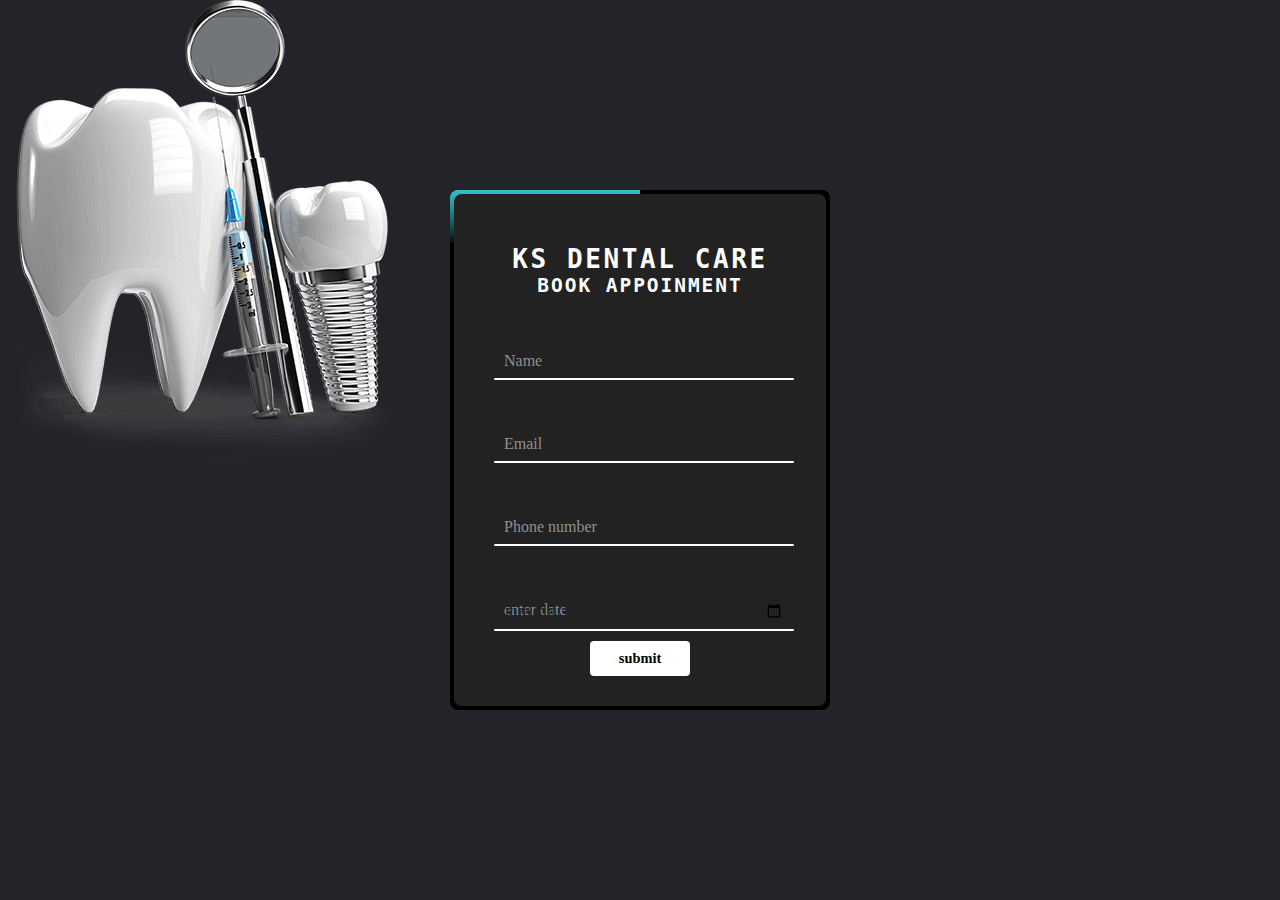
<file: denstistcontact.html>
<!DOCTYPE html>
<html>
<head>
	<meta charset="utf-8">
	<meta name="viewport" content="width=device-width, initial-scale=1">
	<title>BOOK APPOINMENT</title>
	<link rel="stylesheet" type="text/css" href="dentistcontactstyle.css">
</head>
<body>
	<div class="box">
		<form  action="https://api.web3forms.com/submit" method="POST">
			<h1> KS DENTAL CARE</h1>
			<h2>BOOK APPOINMENT</h2>
			<div class="inputbox">
				<input type="hidden" name="access_key" value="f4238460-51b0-4e40-af22-7844ebe566e3">
				<input type="text" required="required" name="name">
				<span>Name</span>
				<i></i>
			</div>
			
			<div class="inputbox">
				<input type="email" required="required" name="email">
				<span>Email</span>
				<i></i>
			</div>

			<div class="inputbox">
				<input type="number" required="required" name="number">
				<span>Phone number</span>
				<i></i>
			</div>
			<div class="inputbox">
				<input type="date" required="required" name="date">
				<span >enter date</span>
				<i></i>
			</div>

			
			
			

			
			
			<center><input type="submit" value="submit"></center>
		</form>
		
	</div>
	


</body>
</html>
</file>
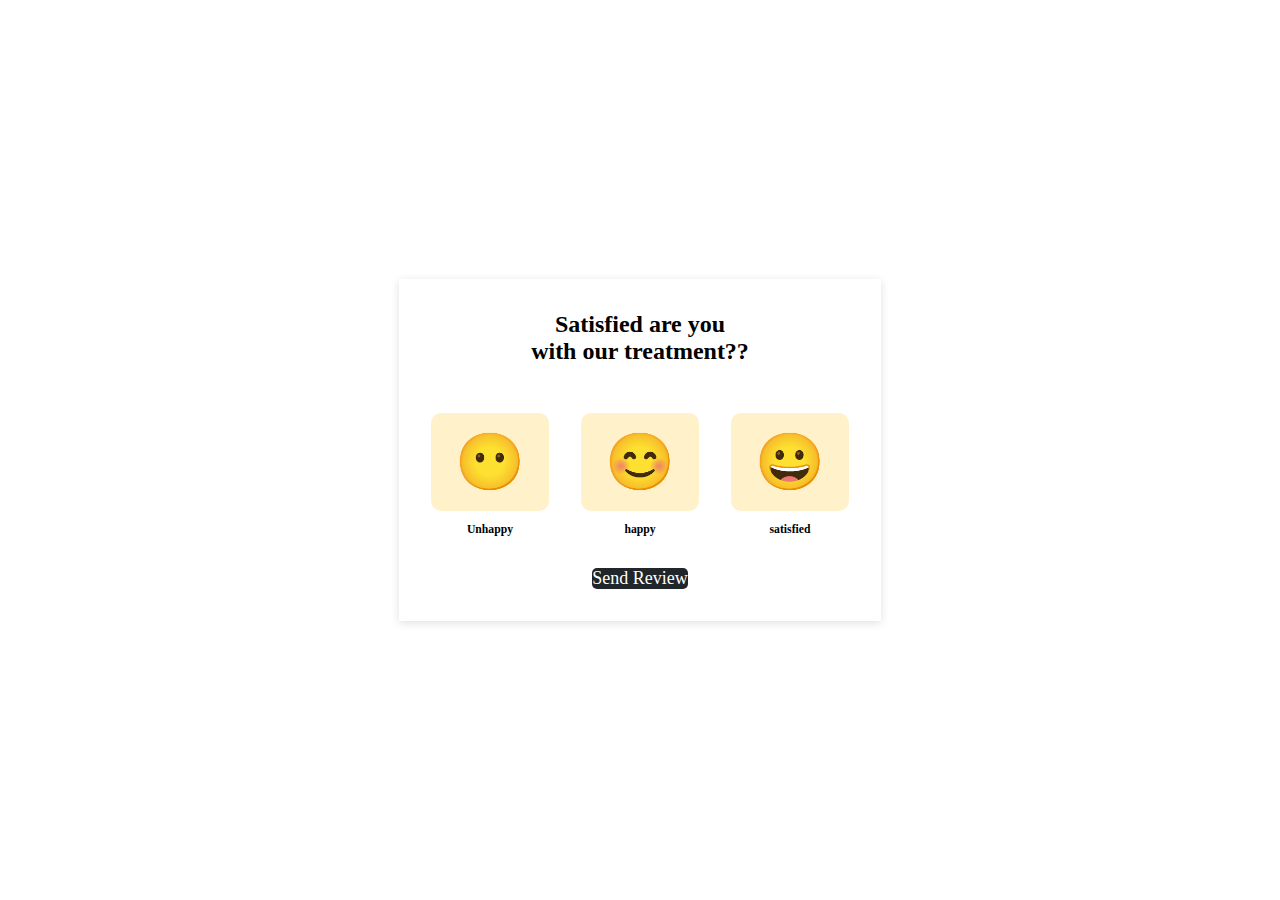
<file: feedbackhtml.html>
<!DOCTYPE html>
<html>
<head>
	<meta charset="utf-8">
	<meta name="viewport" content="width=device-width, initial-scale=1">
	<title>Pateints Feedback</title>
	<link rel="stylesheet" type="text/css" href="feedbackcss.css">
</head>
<body>
	<section class="Feedback-section">
		<h2>Satisfied are you<br> with our treatment??</h2>
		<div class="rating">
			<div class="child unhappy">
				<p>😶</p>
				<h3>Unhappy</h3>
				
			</div>

			<div class="child happy">
				<p>😊</p>
				<h3>happy</h3>
				
			</div>

			<div class="child Satisfied">
				<p>😀</p>
				<h3>satisfied</h3>
				
			</div>
			
		</div>

		<div class="Feedback-btn">
			
			<button id="btn" type="button">
				Send Review
				
			</button>
		</div>
	</section>
	<script src="feedbackjs.js"></script>

</body>
</html>
</file>
<file: dentistcontactstyle.css>
*
{
	margin: 0;
	padding: 0;
	box-sizing: border-box;
	font-family: elephant;
}
body
{
	display: flex;
	justify-content: center;
	align-items: center;
	min-height: 100vh;
	background: #23242a;
	background-image: url(images/service-banner.png);
	background-repeat: no-repeat;

	
}
.box
{
	position: relative;
	width: 380px;
	height: 520px;
	background: black;
	border-radius: 8px;
	overflow: hidden;

}
.box::before
{
	content: '';
	position: absolute;
	top: -50%;
	left: -50%;
	width: 380px;
	height: 420px;
	background: linear-gradient(0deg, transparent,
transparent,#45f3ff,#45f3ff,#45f3ff);
	z-index: 1;
	transform-origin: bottom right;
	animation: animate 6s linear infinite;

}
.box::after
{
	content: '';
	position: absolute;
	top: -50%;
	left: -50%;
	width: 380px;
	height: 420px;
	background: linear-gradient(0deg, transparent,
transparent,#45f3ff,#45f3ff,#45f3ff);
	z-index: 1;
	transform-origin: bottom right;
	animation: animate 6s linear infinite;
	animation-delay: -3s;

}
@keyframes animate
{
	0%
	{
		transform: rotate(0deg);
	}
	100%
	{
		transform: rotate(360deg);

	}
}
.box form
{	
	position: absolute;
	inset: 4px;
	background: #222;
	padding: 50px 40px;
	border-radius: 8px;
	z-index: 2;
	display: flex;
	flex-direction: column;
	
}
.box form h2,h1
{
	color: white;
	font-weight: 500;
	text-align: center;
	letter-spacing: 0.1em;
	font-family: monospace;
	font-weight: bolder;
}
.box form .inputbox
{
	position: relative;
	width: 300px;
	margin-top: 35px;

}
.box form .inputbox input
{
	position: relative;
	width: 100%;
	padding: 20px 10px 10px;
	background: transparent;
	outline: none;
	box-shadow: none;
	color: #23242a;
	font-size: 1em;
	letter-spacing: 0.05em;
	transition: 0.5s;
	z-index: 10;
	border: none;


}
.box form .inputbox span
{
	position: absolute;
	left: 0;
	padding: 20px 10px 10px;
	pointer-events: none;
	color: #8f8f8f;
	font-size: 1em;
}

.box form .inputbox input:valid ~ span,
.box form .inputbox input:focus ~ span
{
	color: white;
	font-size: 0.75em;
	transform: translateY(-34px);

}
.box form .inputbox i
{
	position: absolute;
	left: 0;
	bottom: 0;
	width: 100%;
	height: 2px;
	background: white;
	border-radius: 4px;
	overflow: hidden;
	transition: 0.5s;
	pointer-events: none;

}
.box form .inputbox input:valid ~ i,
.box form .inputbox input:focus ~ i
{
	height: 44px;

}
.box form .links
{
	display: flex;
	justify-content: space-between;
}
.box form .links a
{
	margin: 10px 0;
	font-size: 0.75em;
	color: #8f8f8f;
	text-decoration: none;

}
.box form .links a:hover,
.box form .links a:nth-child(2)
{
	color: white;
}
.box form input[ type="submit"]
{
	border: none;
	outline: none;
	padding: 9px 25px;
	background: white;
	cursor: pointer;
	font-size: 0.9em;
	border-radius: 4px;
	font-weight: 600;
	width: 100px;
	margin-top: 10px;


}
.box form input[type="submit"]:active
{
	opacity: 0.8;
	cursor: pointer;
}
</file>
<file: feedbackcss.css>
*{
	margin: 0;
	padding: 0;
	box-sizing: border-box;

}
html{
	font-size: 62.5%;
}
body{
	height: 100vh;
	display: grid;
	place-items: center;
}
h2{
	font-size: 2.4rem;
	font-family: "Lexend Deca Light",serif;
	text-align: center;
}
p,a{
	font-size: 1.7rem;
}

.Feedback-section{
	box-shadow: rgba(99, 99, 99, 0.2) 0px 2px 8px 0px;
	padding: 3.2rem;
}
.rating{
	display: flex;
	justify-content: space-between;
	align-items: center;
	gap: 3.2rem;
	margin: 4.8rem 0 3.2rem 0;
}
:is(.unhappy, .happy, .Satisfied) h3{
	text-align: center;
}

:is(.unhappy, .happy, .Satisfied) p{
	background-color: #fff1c9;
	border-radius: 1rem;
	font-size: 5.6rem;
	padding: 1.6rem 2.4rem;
	cursor: pointer;
	margin-bottom: 1.2rem;
	transition: all .3s linear;



}
:is(.unhappy, .happy, .Satisfied) p:first-child:hover{
	scale: 1.05;
	box-shadow: rgba(0, 0, 0, 0.16) 0px 1px 4px,rgb(51, 51, 51) 0px 5px 4px;
}
button, a{
	padding: 1,2rem 3.2rem;
	border: none;
	outline: none;
	cursor: pointer;
	background-color: #202629;
	color: #fff;
	font-size: 1.8rem;
	border-radius: .5rem;
	display: inline-block;
	font-family: Elephant;
}
.Feedback-btn{
	width: 100%;
	text-align: center;
}
</file>
